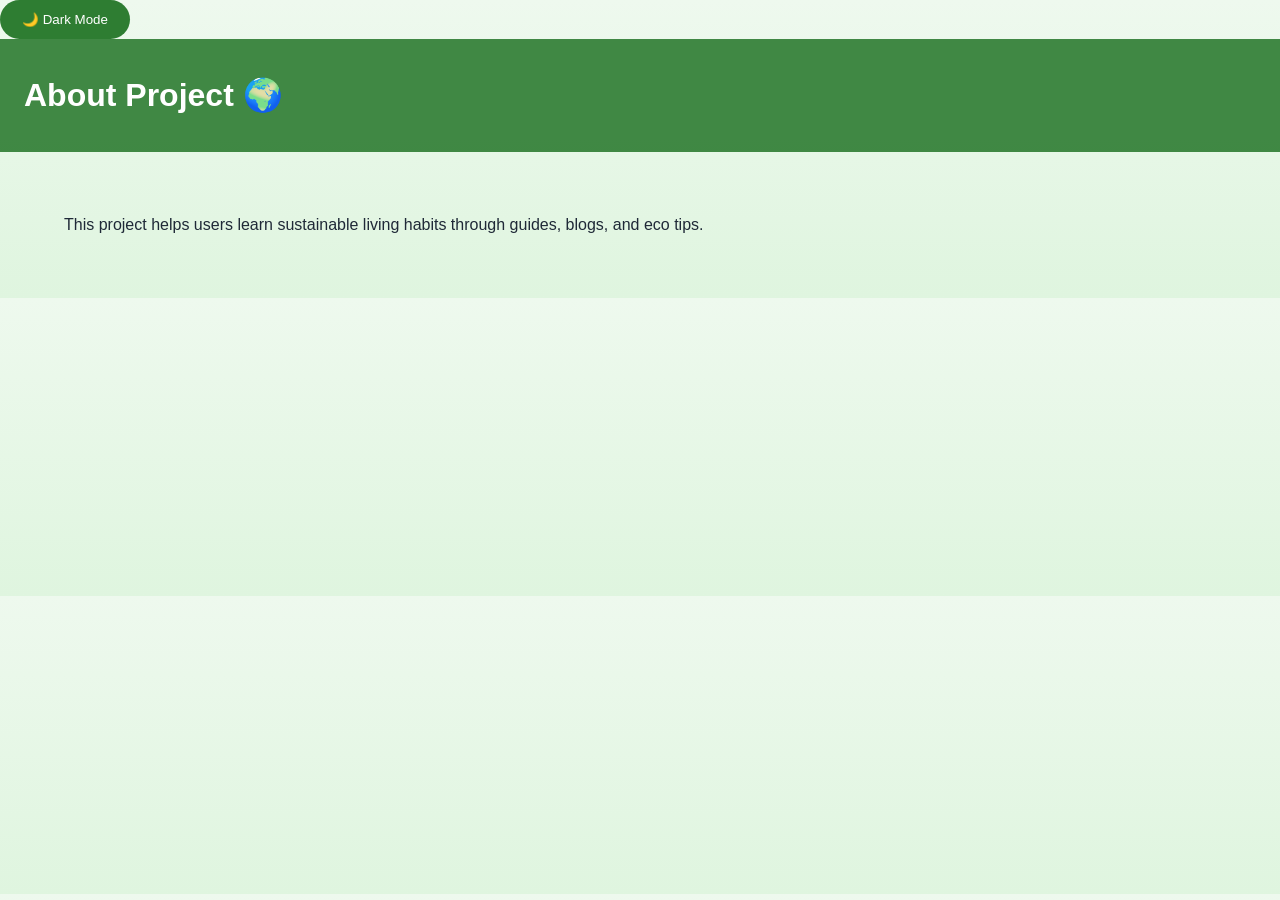
<file: about.html>
<!DOCTYPE html>
<html>
<head>
  <title>About</title>
  <link rel="stylesheet" href="style.css">
  <nav>
     <button class="btn" onclick="toggleDarkMode()">🌙 Dark Mode</button>
  </nav>
  
</head>
<body>
  <header><h1>About Project 🌍</h1></header>
  <section class="section">
    <p>This project helps users learn sustainable living habits through guides, blogs, and eco tips.</p>
  </section>
  <script src="script.js"></script>
</body>
</html>
</file>
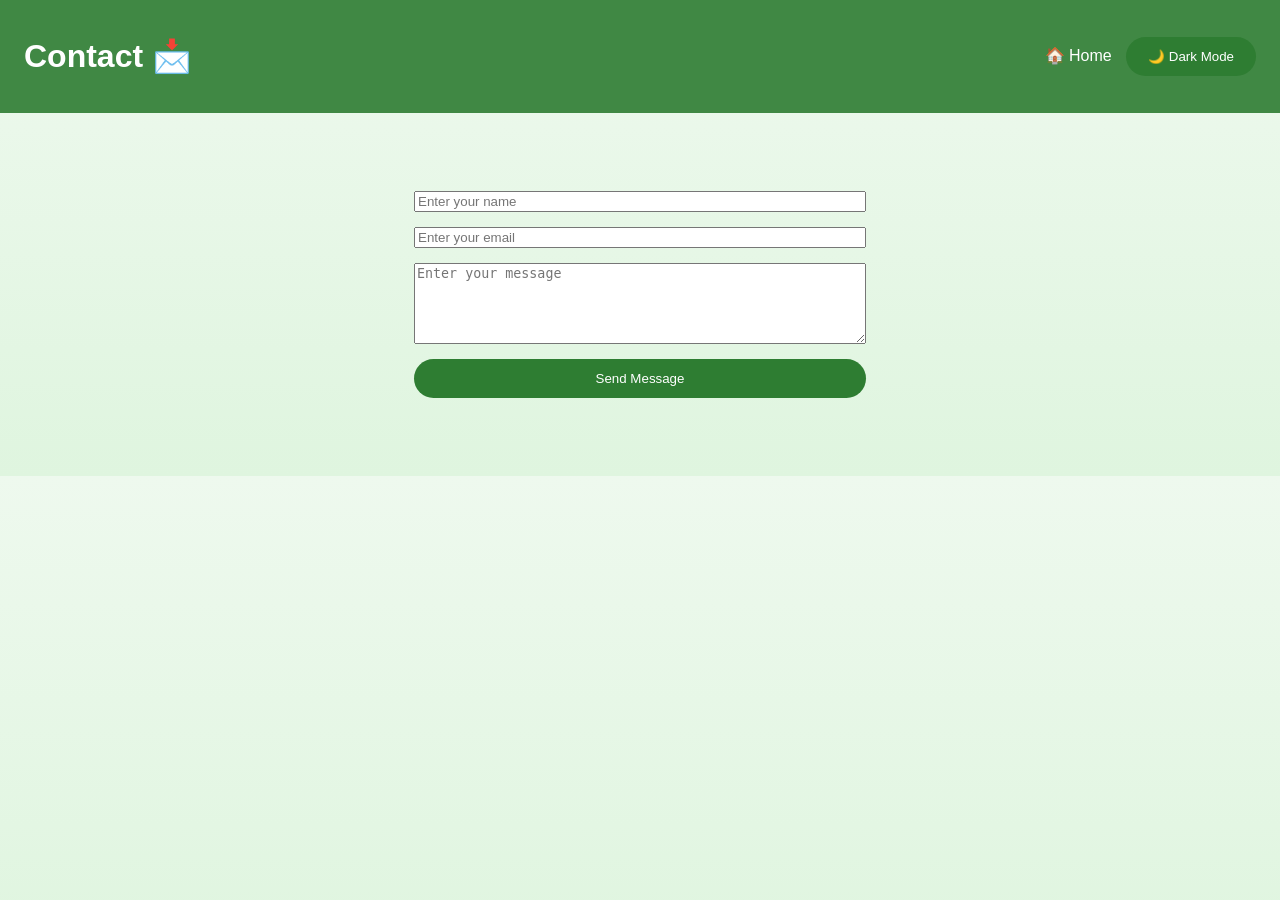
<file: contact.html>
<!DOCTYPE html>
<html>
<head>
  <title>Contact</title>
  <link rel="stylesheet" href="style.css">
</head>
<body>
  <header><h1>Contact 📩</h1>
        <nav>
            <a href="index.html">🏠 Home</a>
             <button class="btn" onclick="toggleDarkMode()">🌙 Dark Mode</button>
        </nav>
    </header>
  <section class="section contact">
    <input type="text" placeholder="Enter your name">
    <input type="email" placeholder="Enter your email">
    <textarea rows="5" placeholder="Enter your message"></textarea>
    <button class="btn" onclick="showAlert()">Send Message</button>
</section>
   <script src="script.js"></script>
</body>
</html>
</file>
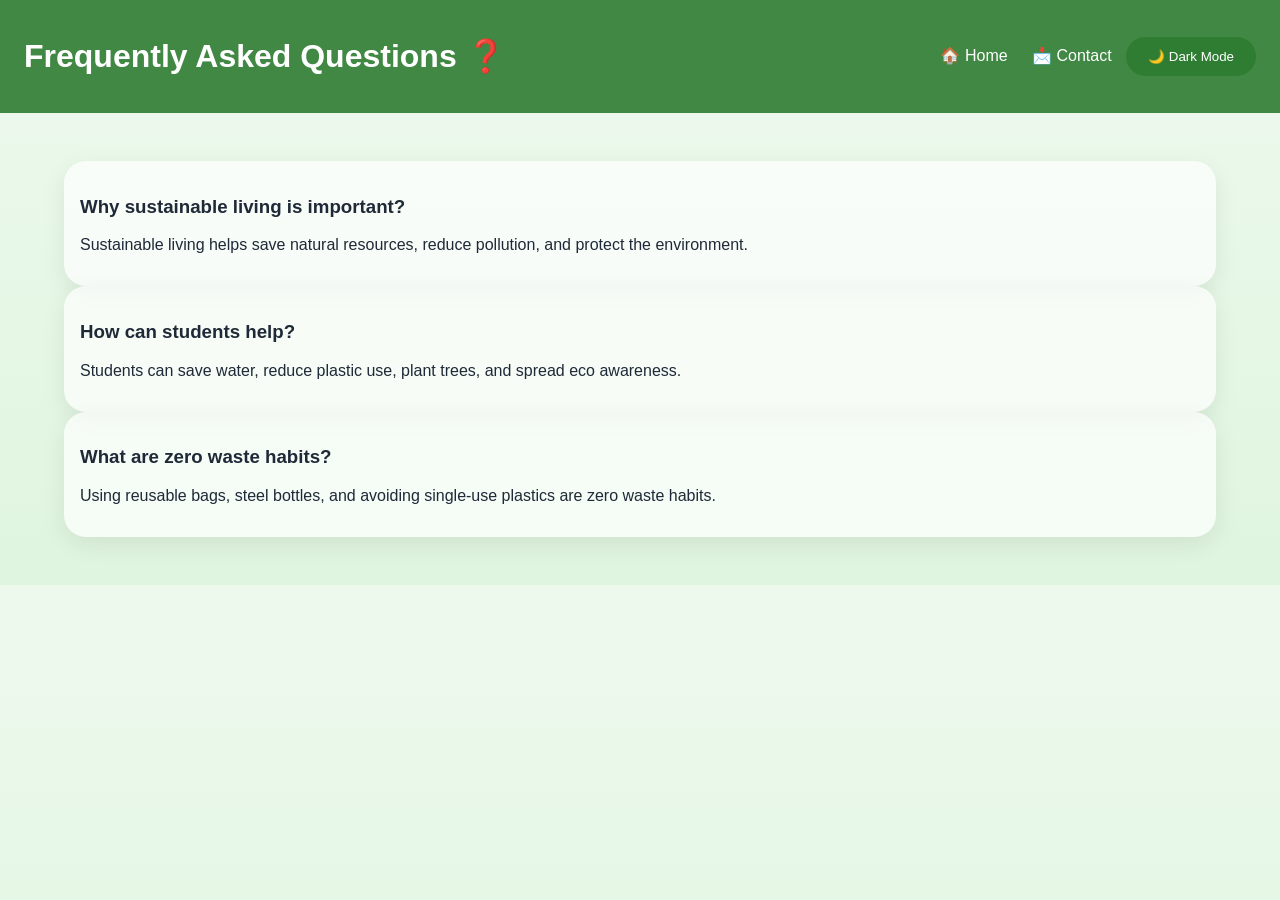
<file: faq.html>
<!DOCTYPE html>
<html lang="en">
<head>
    <meta charset="UTF-8">
    <meta name="viewport" content="width=device-width, initial-scale=1.0">
    <title>FAQ - Sustainable Living</title>
    <link rel="stylesheet" href="style.css">
</head>
<body>

    <header>
        <h1>Frequently Asked Questions ❓</h1>
        <nav>
            <a href="index.html">🏠 Home</a>
            <a href="contact.html">📩 Contact</a>
             <button class="btn" onclick="toggleDarkMode()">🌙 Dark Mode</button>
        </nav>
    </header>

    <section class="section">
        <div class="card">
            <h3>Why sustainable living is important?</h3>
            <p>Sustainable living helps save natural resources, reduce pollution, and protect the environment.</p>
        </div>

        <div class="card">
            <h3>How can students help?</h3>
            <p>Students can save water, reduce plastic use, plant trees, and spread eco awareness.</p>
        </div>

        <div class="card">
            <h3>What are zero waste habits?</h3>
            <p>Using reusable bags, steel bottles, and avoiding single-use plastics are zero waste habits.</p>
        </div>
    </section>

    <script src="script.js"></script>
</body>
</html>
</file>
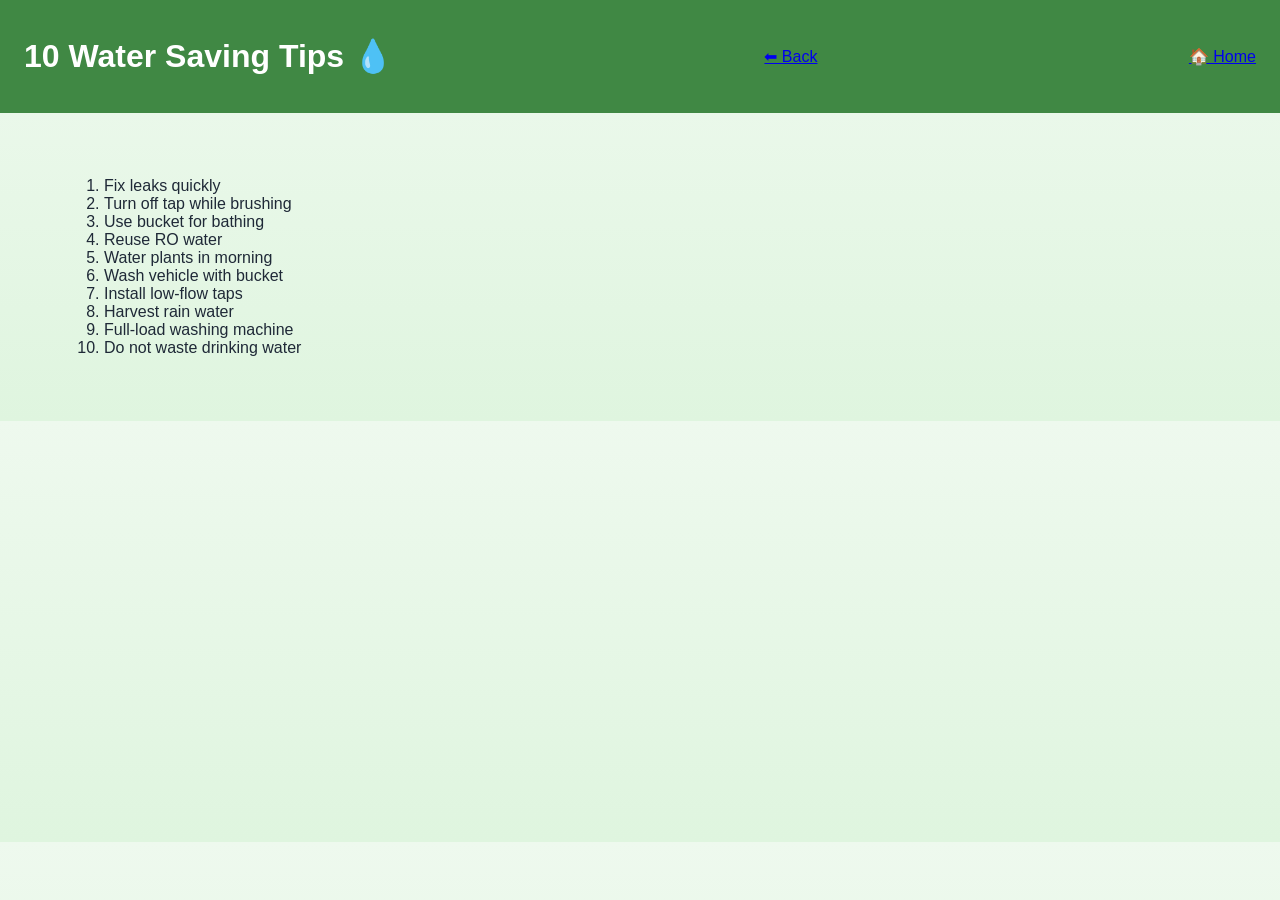
<file: watersawing.html>
<!DOCTYPE html>
<html>
<head>
  <title>10 Water Saving Tips</title>
  <link rel="stylesheet" href="style.css">
</head>
<body>
  <header>
    <h1>10 Water Saving Tips 💧</h1>
    <a href="guides.html">⬅ Back</a>
    <a href="index.html">🏠 Home</a>
  </header>
  <section class="section">
    <ol>
      <li>Fix leaks quickly</li>
      <li>Turn off tap while brushing</li>
      <li>Use bucket for bathing</li>
      <li>Reuse RO water</li>
      <li>Water plants in morning</li>
      <li>Wash vehicle with bucket</li>
      <li>Install low-flow taps</li>
      <li>Harvest rain water</li>
      <li>Full-load washing machine</li>
      <li>Do not waste drinking water</li>
    </ol>
  </section>
  <script src="script.js"></script>
</body>
</html>
</file>
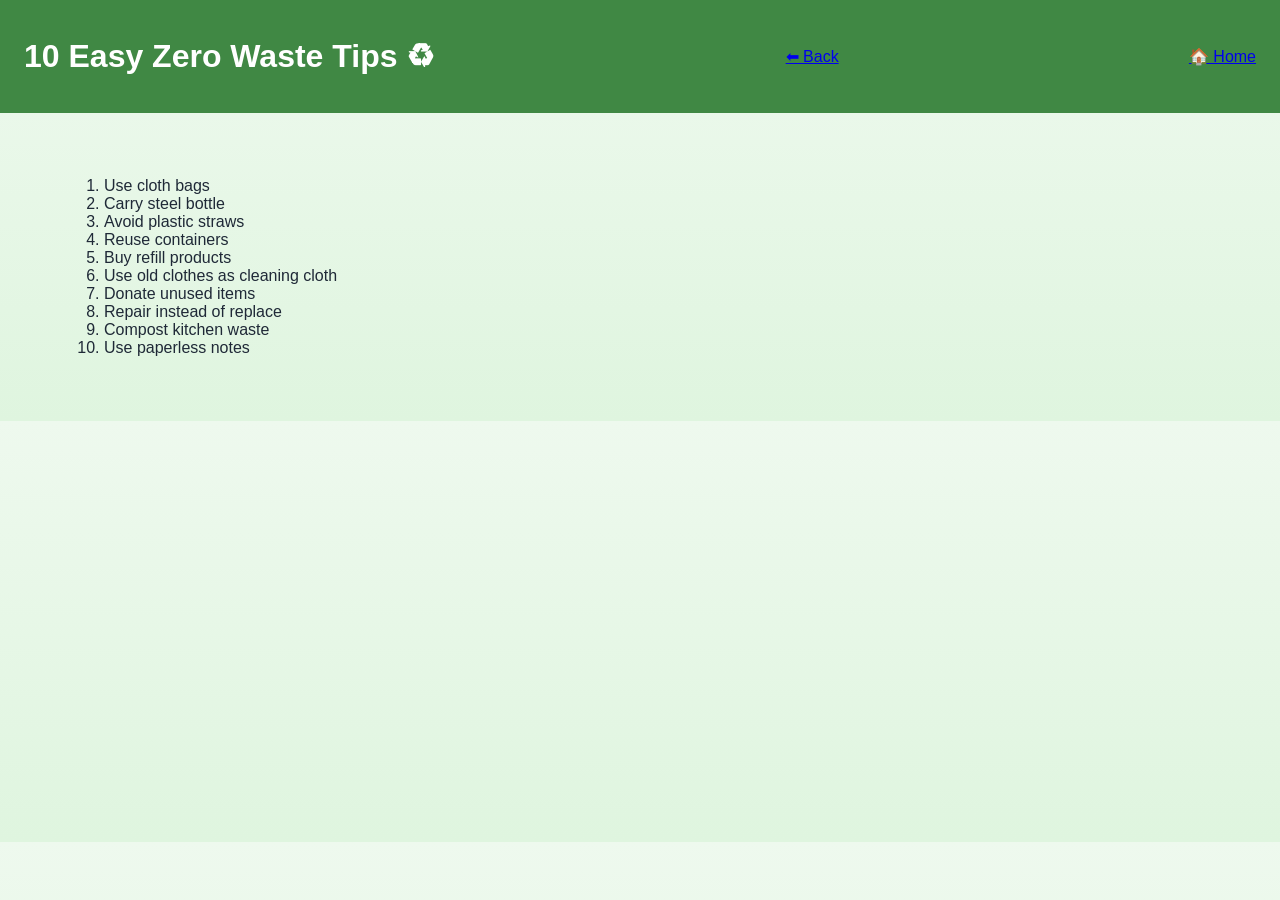
<file: zerowast.html>
<!DOCTYPE html>
<html>
<head>
  <title>10 Easy Zero Waste Tips</title>
  <link rel="stylesheet" href="style.css">
</head>
<body>
  <header>
    <h1>10 Easy Zero Waste Tips ♻</h1>
    <a href="guides.html">⬅ Back</a>
    <a href="index.html">🏠 Home</a>
  </header>

  <section class="section">
    <ol>
      <li>Use cloth bags</li>
      <li>Carry steel bottle</li>
      <li>Avoid plastic straws</li>
      <li>Reuse containers</li>
      <li>Buy refill products</li>
      <li>Use old clothes as cleaning cloth</li>
      <li>Donate unused items</li>
      <li>Repair instead of replace</li>
      <li>Compost kitchen waste</li>
      <li>Use paperless notes</li>
    </ol>
  </section>
  <script src="script.js"></script>
</body>
</html>
</file>
<file: style.css>
*{box-sizing:border-box}
html{scroll-behavior:smooth}
body{
  margin:0;
  font-family:Arial,sans-serif;
  background:linear-gradient(180deg,#eef9ee,#dff5df);
  color:#1f2937;
}
header{
  position:sticky;
  top:0;
  z-index:10;
  display:flex;
  justify-content:space-between;
  align-items:center;
  padding:16px 24px;
  background:rgba(46,125,50,.9);
  color:#fff;
}
nav a{
  color:#fff;
  text-decoration:none;
  margin:0 10px;
}
.hero{
  padding:60px 20px;
  text-align:center;
  background:url('images/hero-banner.jpg') center/cover;
  color:#439256;
}
.hero h1{font-size:48px}
.btn{
  padding:12px 22px;
  border:none;
  border-radius:999px;
  background:#2e7d32;
  color:#fff;
  cursor:pointer;
}
.section{padding:48px 24px;max-width:1200px;margin:auto}
.grid{
  display:grid;
  grid-template-columns:repeat(auto-fit,minmax(240px,1fr));
  gap:20px;
}
.card{
  background:rgba(255,255,255,.7);
  border-radius:22px;
  padding:16px;
  box-shadow:0 8px 24px rgba(0,0,0,.08);
  transition:.3s;
}
.card:hover{transform:translateY(-6px)}
.card img{
  width:100%;
  height:180px;
  object-fit:cover;
  border-radius:16px;
}
.contact {
    max-width: 500px;
    margin: 30px auto;
    display: flex;
    flex-direction: column;
    gap: 15px;
}

.contact {
    max-width: 500px;
    margin: 30px auto;
    display: flex;
    flex-direction: column;
    gap: 15px;
}
.contact {
    max-width: 500px;
    margin: 30px auto;
    display: flex;
    flex-direction: column;
    gap: 15px;
}


.contact input,
.contact textarea,
.contact button {
    width: 100%;
}
.home-btn {
    display: inline-block;
    margin-bottom: 20px;
    padding: 10px 18px;
    background: #2e7d32;
    color: white;
    text-decoration: none;
    border-radius: 8px;
    font-weight: bold;
}
.dark-mode {
  background: #121212;
  color: white;
}

.dark-mode .card {
  background: #1f1f1f;
  color: white;
}
</file>
